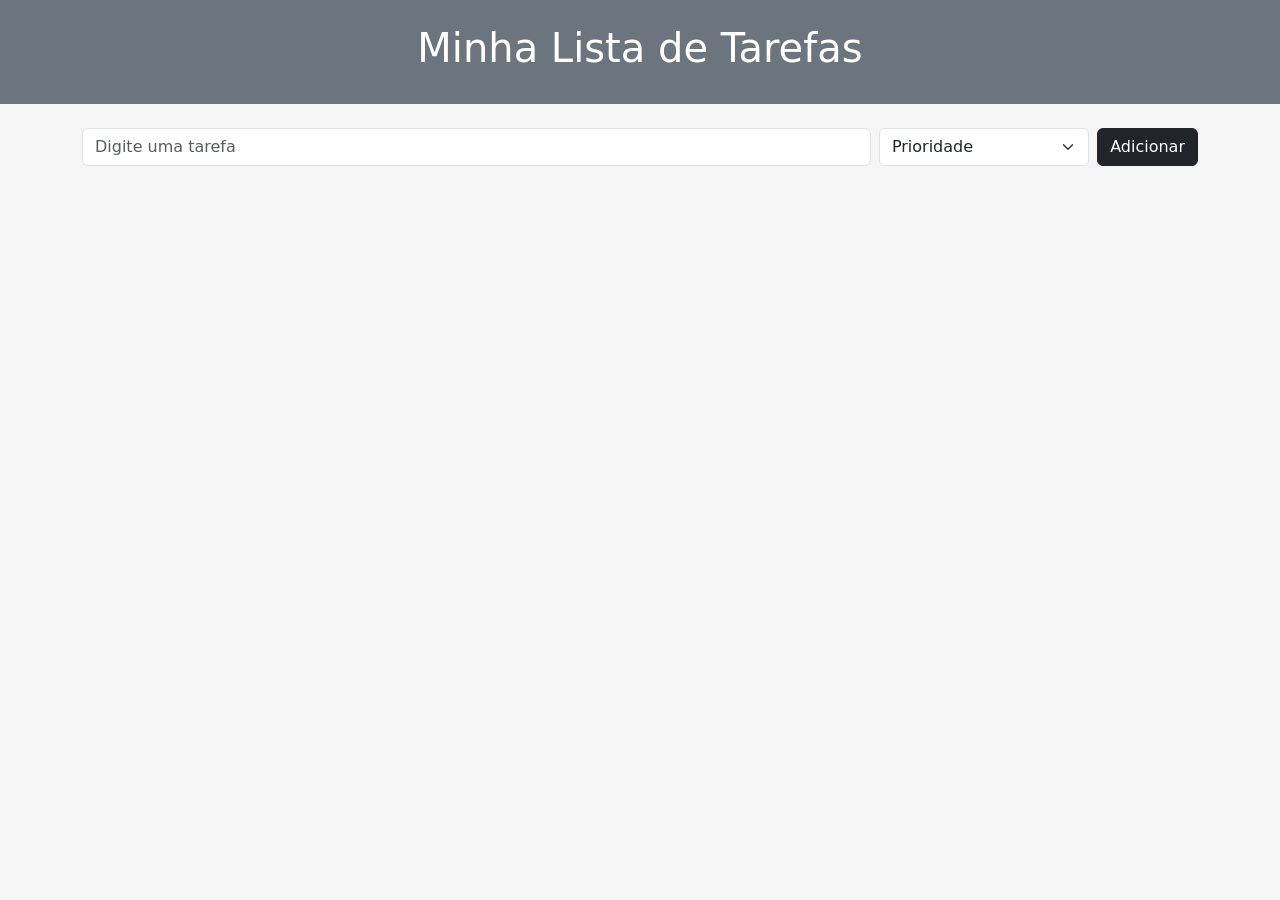
<file: 2Bim. Atividade 1/index.html>
<!DOCTYPE html>
<html lang="eng">
<head>
    <meta charset="UTF-8">
    <meta name="viewport" content="width=device-width, initial-scale=1.0">

    <title>atividade 2 bim </title>

    <link href="https://cdn.jsdelivr.net/npm/bootstrap@5.3.3/dist/css/bootstrap.min.css" rel="stylesheet">

    <style>

        body{
            background-color: #f5f5f5;
        }

        .alta{
            background-color: #c8dfc8;
            border: 2px solid #88b188;
        }

        .media{
            background-color: #efe3b0;
            border: 2px solid #cdbb73;
        }

        .baixa{
            background-color: #e7b8b8;
            border: 2px solid #c97b7b;
        }

    </style>
</head>

<body>

    <header class="bg-secondary text-white text-center p-4 mb-4">
        <h1>Minha Lista de Tarefas</h1>
    </header>

    <main class="container">

        <div class="d-flex gap-2 mb-4">

            <input
                type="text"
                id="tarefa"
                class="form-control"
                placeholder="Digite uma tarefa"
            >

            <select id="prioridade" class="form-select w-25">

                <option hidden selected>Prioridade</option>

                <option>Alta</option>
                <option>Média</option>
                <option>Baixa</option>

            </select>

            <button onclick="adicionar()" class="btn btn-dark">
                Adicionar
            </button>

        </div>

        <div id="lista" class="d-flex flex-wrap gap-3"></div>

    </main>

    <script>

        function adicionar(){

            let tarefa = document.getElementById("tarefa").value;
            let prioridade = document.getElementById("prioridade").value;

            if(prioridade == "Prioridade" // prioridade == ""){

                alert("Escolha uma prioridade!");

                return;

            }

            let card = document.createElement("div");

            card.className = "p-3 rounded shadow-sm";

            let texto = document.createElement("p");

            texto.innerText =
            "Tarefa: " + tarefa +
            " | Prioridade: " + prioridade;

            if(prioridade == "Alta"){

                card.classList.add("alta");

            }

            else if(prioridade == "Média"){

                card.classList.add("media");

            }

            else{

                card.classList.add("baixa");

            }

            card.appendChild(texto);

            document.getElementById("lista").appendChild(card);

            document.getElementById("tarefa").value = "";
            document.getElementById("prioridade").selectedIndex = 0;

        }

    </script>

</body>
</html>
</file>
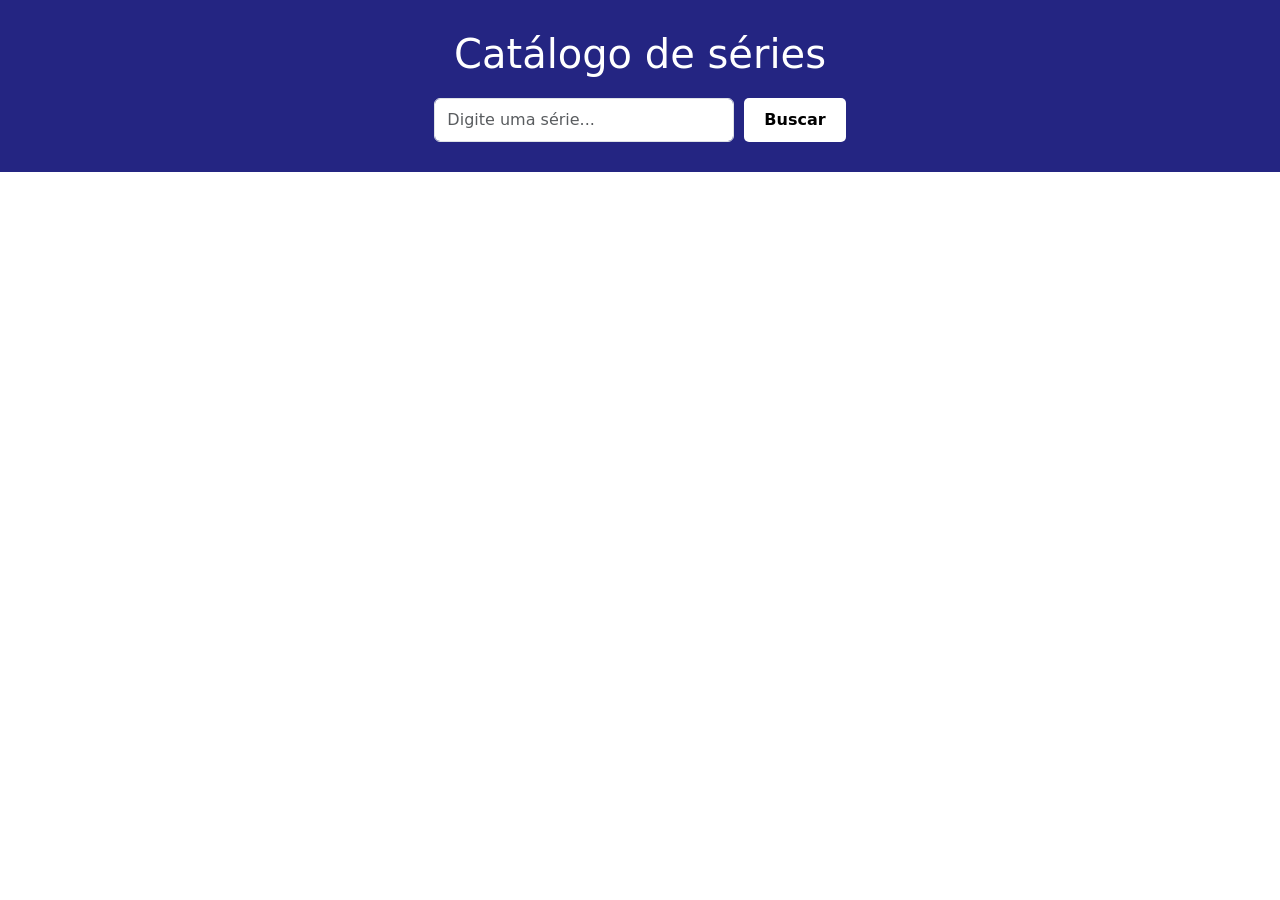
<file: 2Bim. Atividade 2/index.html>
<!DOCTYPE html>
<html lang="en">
<head>
    <meta charset="UTF-8">
    <meta name="viewport" content="width=device-width, initial-scale=1.0">
    <title>Catálogo de séries</title>

    <link rel="stylesheet" href="style.css">

    <link href="https://cdn.jsdelivr.net/npm/bootstrap@5.3.0/dist/css/bootstrap.min.css" rel="stylesheet">
</head>

<body>

    <header>

        <h1>Catálogo de séries</h1>

        <div class="busca">

            <input 
            type="text" 
            id="inputSerie"
            class="form-control"
            placeholder="Digite uma série..."
            >

            <button onclick="buscar()">
                Buscar
            </button>

        </div>

    </header>

    <p id="mensagem"></p>

    <main id="resultado"></main>

    <script src="script.js"></script>

</body>
</html>
</file>
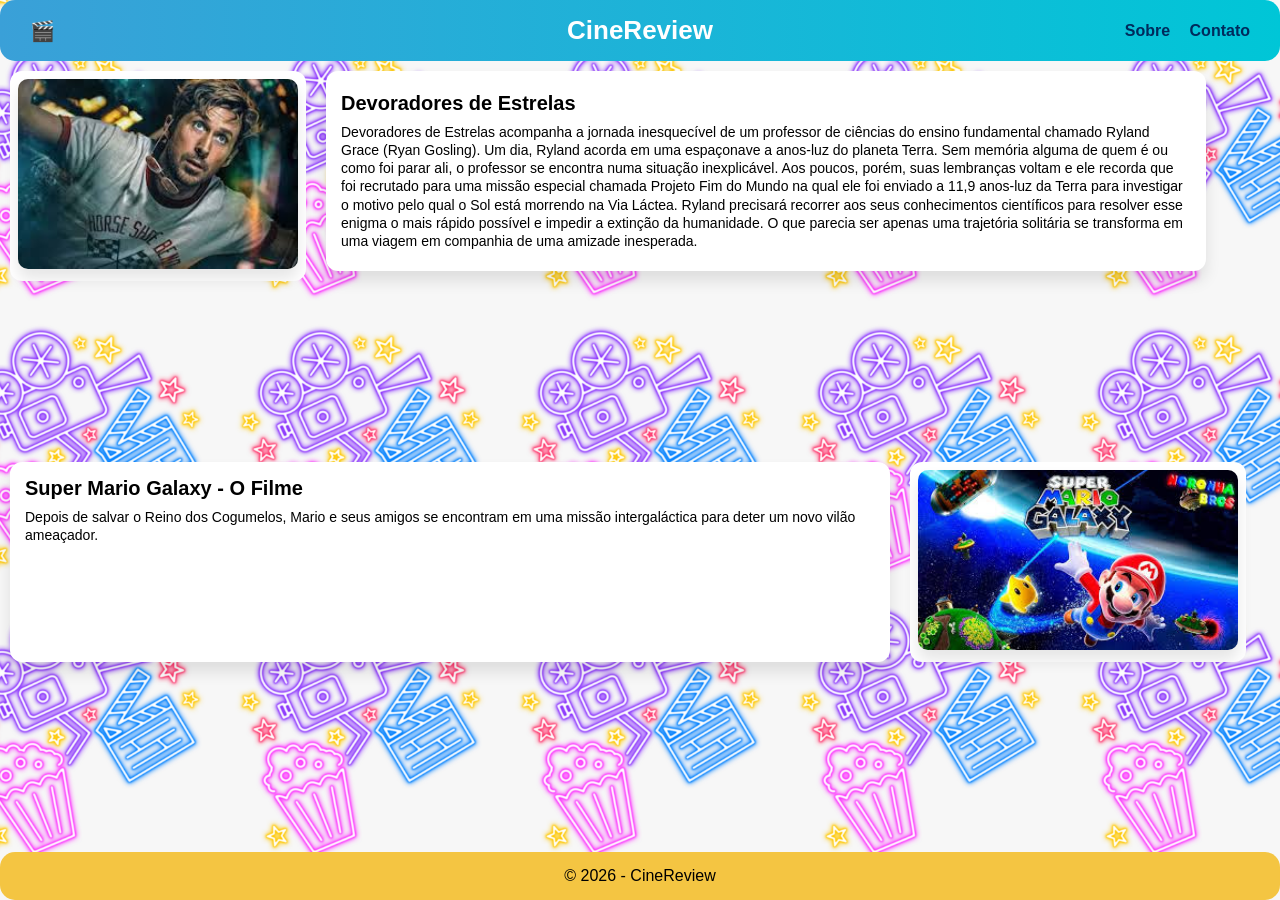
<file: atividade 0804/index.html>
<!DOCTYPE html>
<html lang="pt-br">
<head>
    <meta charset="UTF-8">
    <meta name="viewport" content="width=device-width, initial-scale=1.0">
    <title>Atividade 3 - CineReview</title>
    <link rel="stylesheet" href="style.css">
</head>
<body>

<header class="topo">
    <span class="logo">🎬</span>
    <h1>CineReview</h1>
    <nav>
        <a href="#">Sobre</a>
        <a href="#">Contato</a>
    </nav>
</header>

<main>

    <section class="card">
        <div class="box-img">
            <img src="img/devoradores.jpeg">
        </div>

        <div class="box-texto">
            <h2>Devoradores de Estrelas</h2>
            <p>
                Devoradores de Estrelas acompanha a jornada inesquecível de um professor de ciências do ensino fundamental chamado Ryland Grace (Ryan Gosling). Um dia, Ryland acorda em uma espaçonave a anos-luz do planeta Terra. Sem memória alguma de quem é ou como foi parar ali, o professor se encontra numa situação inexplicável. Aos poucos, porém, suas lembranças voltam e ele recorda que foi recrutado para uma missão especial chamada Projeto Fim do Mundo na qual ele foi enviado a 11,9 anos-luz da Terra para investigar o motivo pelo qual o Sol está morrendo na Via Láctea. Ryland precisará recorrer aos seus conhecimentos científicos para resolver esse enigma o mais rápido possível e impedir a extinção da humanidade. O que parecia ser apenas uma trajetória solitária se transforma em uma viagem em companhia de uma amizade inesperada.
            </p>
        </div>
    </section>

    <section class="card mario">
        <div class="box-texto">
            <h2>Super Mario Galaxy - O Filme</h2>
            <p>
                Depois de salvar o Reino dos Cogumelos, Mario e seus amigos se encontram em uma missão intergaláctica para deter um novo vilão ameaçador.
            </p>
        </div>

        <div class="box-img">
            <img src="img/mario.jpeg">
        </div>
    </section>

</main>

<footer>
    © 2026 - CineReview
</footer>

</body>
</html>
</file>
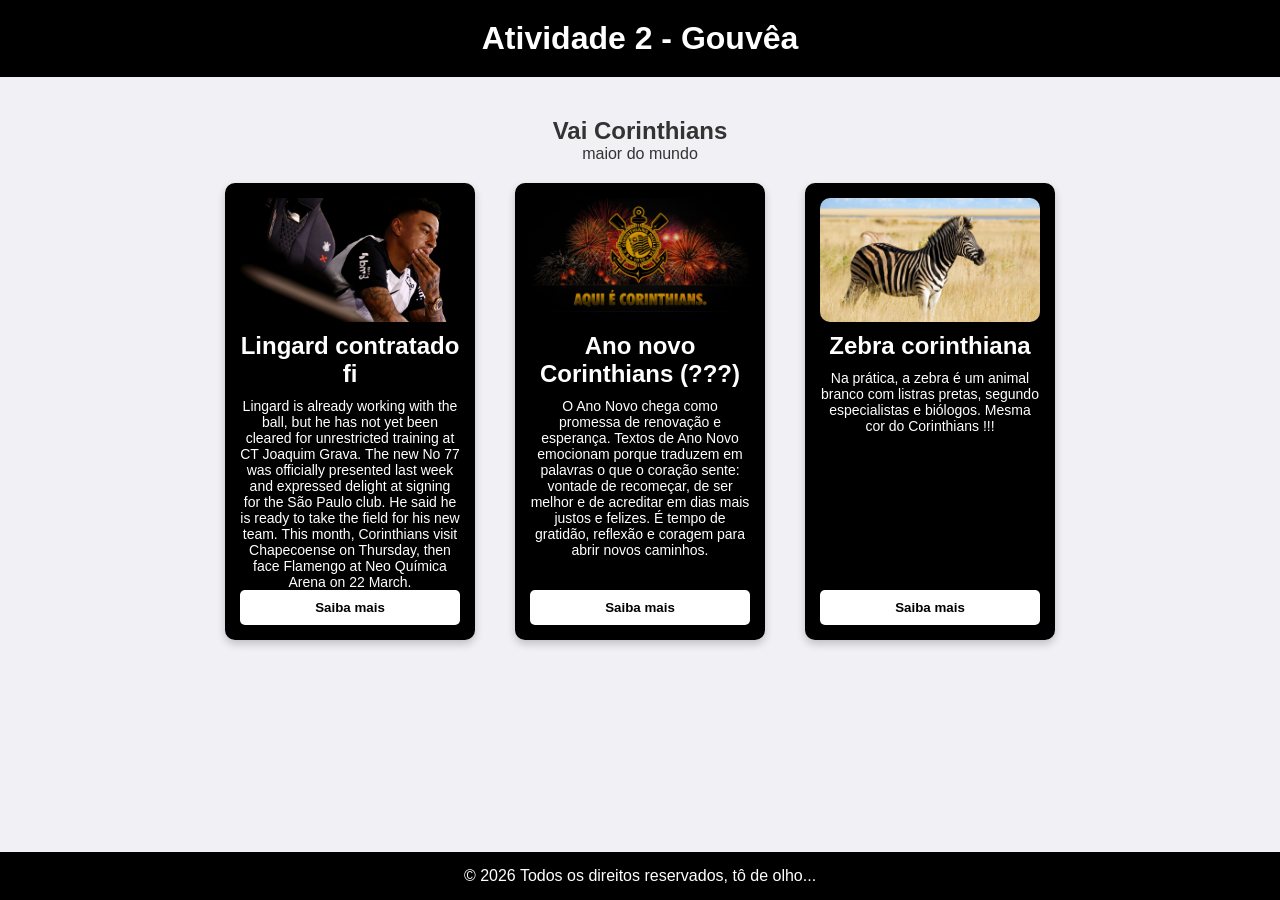
<file: atividade 2/index.html>
<!DOCTYPE html>
<html lang="pt-BR">
<head>
  <meta charset="UTF-8" />
  <meta name="viewport" content="width=device-width, initial-scale=1.0" />
  <title>Corinthians FlexSite</title>
  <link rel="stylesheet" href="style.css" />
</head>

<body>

  <header class="header">
    <h1>Atividade 2 - Gouvêa </h1>
  </header>

  <main class="main">

    <section class="intro">
      <h2>Vai Corinthians</h2>
      <p>maior do mundo</p>
    </section>

    <section class="cards">

      <div class="card">
        <img src="imagens/foto1.jpeg">
        <h2>Lingard contratado fi </h2>
        <p>Lingard is already working with the ball, but he has not yet been cleared for unrestricted training at CT Joaquim Grava.
The new No 77 was officially presented last week and expressed delight at signing for the São Paulo club. He said he is ready to take the field for his new team.
This month, Corinthians visit Chapecoense on Thursday, then face Flamengo at Neo Química Arena on 22 March.</p>
        <button>Saiba mais</button>
      </div>

      <div class="card">
        <img src="imagens/foto2.jpeg">
        <h2>Ano novo Corinthians (???)</h2>
        <p>O Ano Novo chega como promessa de renovação e esperança. Textos de Ano Novo emocionam porque traduzem em palavras o que o coração sente: vontade de recomeçar, de ser melhor e de acreditar em dias mais justos e felizes. É tempo de gratidão, reflexão e coragem para abrir novos caminhos. </p>
        <button>Saiba mais</button>
      </div>

      <div class="card">
        <img src="imagens/foto3.jpeg">
        <h2>Zebra corinthiana</h2>
        <p>Na prática, a zebra é um animal branco com listras pretas, segundo especialistas e biólogos. Mesma cor do Corinthians !!!</p>
        <button>Saiba mais</button>
      </div>

    </section>

  </main>

  <footer class="footer">
    <p>&copy; 2026 Todos os direitos reservados, tô de olho...</p>
  </footer>

</body>
</html>
</file>
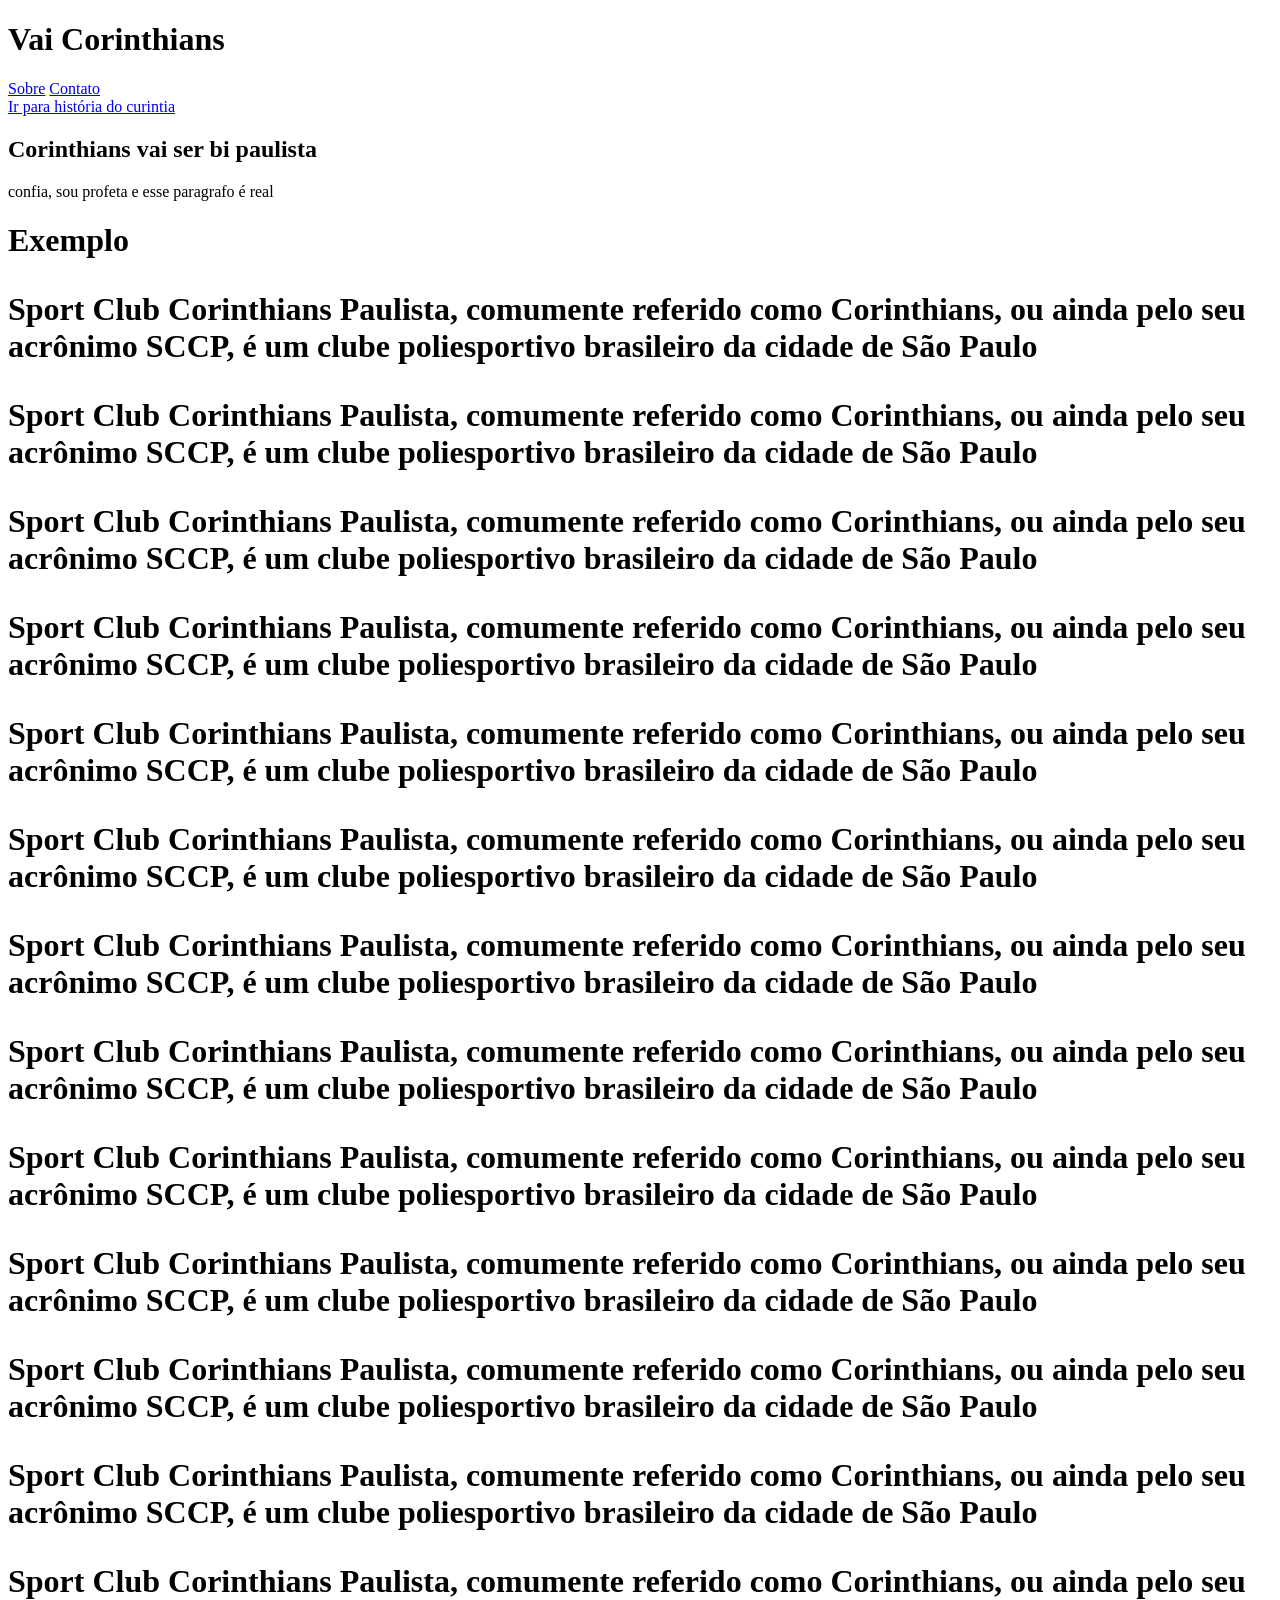
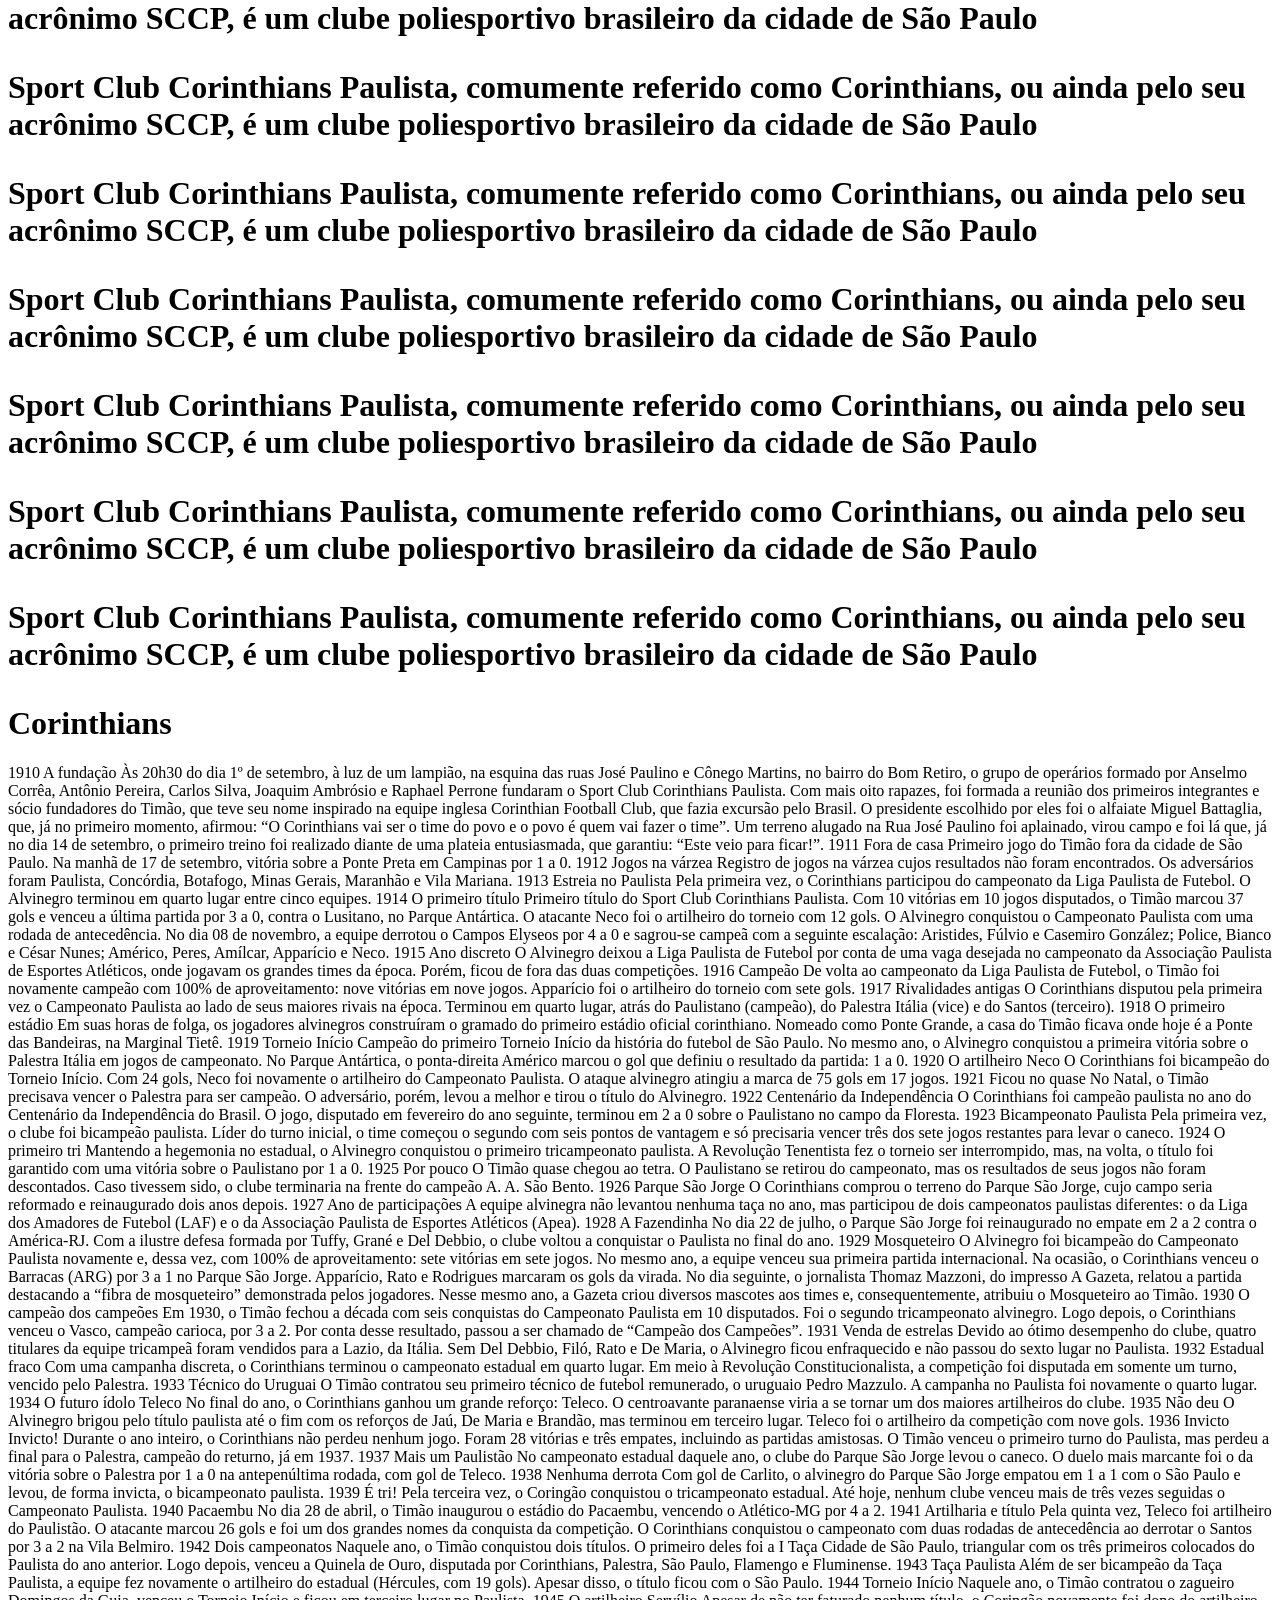
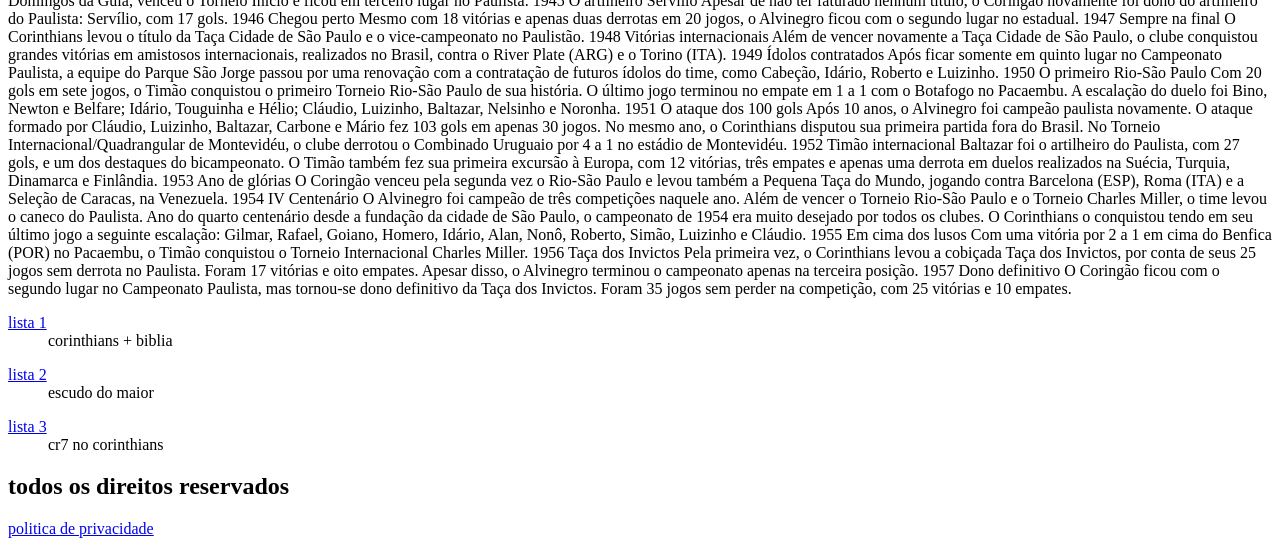
<file: web/atividade2/index.html>
<!DOCTYPE html>
<html lang="pt-br">
<head>
    <meta charset="UTF-8">
    <meta name="viewport" content="width=device-width, initial-scale=1.0">
    <title>A</title>

</head>
<body>
  <header>
    <h1>Vai Corinthians</h1>
    <nav>
        <a href='https://pt.wikipedia.org/wiki/Sport_Club_Corinthians_Paulista'>Sobre</a> 
        <a href='https://www.meutimao.com.br/'>Contato</a> 
    </nav>
        <a href="#sccp">Ir para história do curintia</a>

    <article>
    <h1>Corinthians vai ser bi paulista</h1>
    <p>confia, sou profeta e esse paragrafo é real </p>
    </article>


    <h1>Exemplo<h1>

    <p>Sport Club Corinthians Paulista, comumente referido como Corinthians, ou ainda pelo seu acrônimo SCCP, é um clube poliesportivo brasileiro da cidade de São Paulo</p>
    <p>Sport Club Corinthians Paulista, comumente referido como Corinthians, ou ainda pelo seu acrônimo SCCP, é um clube poliesportivo brasileiro da cidade de São Paulo</p>
    <p>Sport Club Corinthians Paulista, comumente referido como Corinthians, ou ainda pelo seu acrônimo SCCP, é um clube poliesportivo brasileiro da cidade de São Paulo</p>
    <p>Sport Club Corinthians Paulista, comumente referido como Corinthians, ou ainda pelo seu acrônimo SCCP, é um clube poliesportivo brasileiro da cidade de São Paulo</p>
    <p>Sport Club Corinthians Paulista, comumente referido como Corinthians, ou ainda pelo seu acrônimo SCCP, é um clube poliesportivo brasileiro da cidade de São Paulo</p>
    <p>Sport Club Corinthians Paulista, comumente referido como Corinthians, ou ainda pelo seu acrônimo SCCP, é um clube poliesportivo brasileiro da cidade de São Paulo</p>
    <p>Sport Club Corinthians Paulista, comumente referido como Corinthians, ou ainda pelo seu acrônimo SCCP, é um clube poliesportivo brasileiro da cidade de São Paulo</p>
    <p>Sport Club Corinthians Paulista, comumente referido como Corinthians, ou ainda pelo seu acrônimo SCCP, é um clube poliesportivo brasileiro da cidade de São Paulo</p>
    <p>Sport Club Corinthians Paulista, comumente referido como Corinthians, ou ainda pelo seu acrônimo SCCP, é um clube poliesportivo brasileiro da cidade de São Paulo</p>
    <p>Sport Club Corinthians Paulista, comumente referido como Corinthians, ou ainda pelo seu acrônimo SCCP, é um clube poliesportivo brasileiro da cidade de São Paulo</p>
    <p>Sport Club Corinthians Paulista, comumente referido como Corinthians, ou ainda pelo seu acrônimo SCCP, é um clube poliesportivo brasileiro da cidade de São Paulo</p>
    <p>Sport Club Corinthians Paulista, comumente referido como Corinthians, ou ainda pelo seu acrônimo SCCP, é um clube poliesportivo brasileiro da cidade de São Paulo</p>
    <p>Sport Club Corinthians Paulista, comumente referido como Corinthians, ou ainda pelo seu acrônimo SCCP, é um clube poliesportivo brasileiro da cidade de São Paulo</p>
    <p>Sport Club Corinthians Paulista, comumente referido como Corinthians, ou ainda pelo seu acrônimo SCCP, é um clube poliesportivo brasileiro da cidade de São Paulo</p>
    <p>Sport Club Corinthians Paulista, comumente referido como Corinthians, ou ainda pelo seu acrônimo SCCP, é um clube poliesportivo brasileiro da cidade de São Paulo</p>
    <p>Sport Club Corinthians Paulista, comumente referido como Corinthians, ou ainda pelo seu acrônimo SCCP, é um clube poliesportivo brasileiro da cidade de São Paulo</p>
    <p>Sport Club Corinthians Paulista, comumente referido como Corinthians, ou ainda pelo seu acrônimo SCCP, é um clube poliesportivo brasileiro da cidade de São Paulo</p>
    <p>Sport Club Corinthians Paulista, comumente referido como Corinthians, ou ainda pelo seu acrônimo SCCP, é um clube poliesportivo brasileiro da cidade de São Paulo</p>
    <p>Sport Club Corinthians Paulista, comumente referido como Corinthians, ou ainda pelo seu acrônimo SCCP, é um clube poliesportivo brasileiro da cidade de São Paulo</p>

    <h1 id ='sccp'>Corinthians</h1>
    <P>1910 A fundação
Às 20h30 do dia 1º de setembro, à luz de um lampião, na esquina das ruas José Paulino e Cônego Martins, no bairro do Bom Retiro, o grupo de operários formado por Anselmo Corrêa, Antônio Pereira, Carlos Silva, Joaquim Ambrósio e Raphael Perrone fundaram o Sport Club Corinthians Paulista. Com mais oito rapazes, foi formada a reunião dos primeiros integrantes e sócio fundadores do Timão, que teve seu nome inspirado na equipe inglesa Corinthian Football Club, que fazia excursão pelo Brasil. O presidente escolhido por eles foi o alfaiate Miguel Battaglia, que, já no primeiro momento, afirmou: “O Corinthians vai ser o time do povo e o povo é quem vai fazer o time”. Um terreno alugado na Rua José Paulino foi aplainado, virou campo e foi lá que, já no dia 14 de setembro, o primeiro treino foi realizado diante de uma plateia entusiasmada, que garantiu: “Este veio para ficar!”.

1911 Fora de casa
Primeiro jogo do Timão fora da cidade de São Paulo. Na manhã de 17 de setembro, vitória sobre a Ponte Preta em Campinas por 1 a 0.

1912 Jogos na várzea
Registro de jogos na várzea cujos resultados não foram encontrados. Os adversários foram Paulista, Concórdia, Botafogo, Minas Gerais, Maranhão e Vila Mariana.

1913 Estreia no Paulista
Pela primeira vez, o Corinthians participou do campeonato da Liga Paulista de Futebol. O Alvinegro terminou em quarto lugar entre cinco equipes.

1914 O primeiro título
Primeiro título do Sport Club Corinthians Paulista. Com 10 vitórias em 10 jogos disputados, o Timão marcou 37 gols e venceu a última partida por 3 a 0, contra o Lusitano, no Parque Antártica. O atacante Neco foi o artilheiro do torneio com 12 gols. O Alvinegro conquistou o Campeonato Paulista com uma rodada de antecedência. No dia 08 de novembro, a equipe derrotou o Campos Elyseos por 4 a 0 e sagrou-se campeã com a seguinte escalação: Aristides, Fúlvio e Casemiro González; Police, Bianco e César Nunes; Américo, Peres, Amílcar, Apparício e Neco.

1915 Ano discreto
O Alvinegro deixou a Liga Paulista de Futebol por conta de uma vaga desejada no campeonato da Associação Paulista de Esportes Atléticos, onde jogavam os grandes times da época. Porém, ficou de fora das duas competições.

1916 Campeão
De volta ao campeonato da Liga Paulista de Futebol, o Timão foi novamente campeão com 100% de aproveitamento: nove vitórias em nove jogos. Apparício foi o artilheiro do torneio com sete gols.

1917 Rivalidades antigas
O Corinthians disputou pela primeira vez o Campeonato Paulista ao lado de seus maiores rivais na época. Terminou em quarto lugar, atrás do Paulistano (campeão), do Palestra Itália (vice) e do Santos (terceiro).

1918 O primeiro estádio
Em suas horas de folga, os jogadores alvinegros construíram o gramado do primeiro estádio oficial corinthiano. Nomeado como Ponte Grande, a casa do Timão ficava onde hoje é a Ponte das Bandeiras, na Marginal Tietê.

1919 Torneio Início
Campeão do primeiro Torneio Início da história do futebol de São Paulo. No mesmo ano, o Alvinegro conquistou a primeira vitória sobre o Palestra Itália em jogos de campeonato. No Parque Antártica, o ponta-direita Américo marcou o gol que definiu o resultado da partida: 1 a 0.

1920 O artilheiro Neco
O Corinthians foi bicampeão do Torneio Início. Com 24 gols, Neco foi novamente o artilheiro do Campeonato Paulista. O ataque alvinegro atingiu a marca de 75 gols em 17 jogos.

1921 Ficou no quase
No Natal, o Timão precisava vencer o Palestra para ser campeão. O adversário, porém, levou a melhor e tirou o título do Alvinegro.

1922 Centenário da Independência
O Corinthians foi campeão paulista no ano do Centenário da Independência do Brasil. O jogo, disputado em fevereiro do ano seguinte, terminou em 2 a 0 sobre o Paulistano no campo da Floresta.

1923 Bicampeonato Paulista
Pela primeira vez, o clube foi bicampeão paulista. Líder do turno inicial, o time começou o segundo com seis pontos de vantagem e só precisaria vencer três dos sete jogos restantes para levar o caneco.

1924 O primeiro tri
Mantendo a hegemonia no estadual, o Alvinegro conquistou o primeiro tricampeonato paulista. A Revolução Tenentista fez o torneio ser interrompido, mas, na volta, o título foi garantido com uma vitória sobre o Paulistano por 1 a 0.

1925 Por pouco
O Timão quase chegou ao tetra. O Paulistano se retirou do campeonato, mas os resultados de seus jogos não foram descontados. Caso tivessem sido, o clube terminaria na frente do campeão A. A. São Bento.

1926 Parque São Jorge
O Corinthians comprou o terreno do Parque São Jorge, cujo campo seria reformado e reinaugurado dois anos depois.

1927 Ano de participações
A equipe alvinegra não levantou nenhuma taça no ano, mas participou de dois campeonatos paulistas diferentes: o da Liga dos Amadores de Futebol (LAF) e o da Associação Paulista de Esportes Atléticos (Apea).

1928 A Fazendinha
No dia 22 de julho, o Parque São Jorge foi reinaugurado no empate em 2 a 2 contra o América-RJ. Com a ilustre defesa formada por Tuffy, Grané e Del Debbio, o clube voltou a conquistar o Paulista no final do ano.

1929 Mosqueteiro
O Alvinegro foi bicampeão do Campeonato Paulista novamente e, dessa vez, com 100% de aproveitamento: sete vitórias em sete jogos. No mesmo ano, a equipe venceu sua primeira partida internacional. Na ocasião, o Corinthians venceu o Barracas (ARG) por 3 a 1 no Parque São Jorge. Apparício, Rato e Rodrigues marcaram os gols da virada. No dia seguinte, o jornalista Thomaz Mazzoni, do impresso A Gazeta, relatou a partida destacando a “fibra de mosqueteiro” demonstrada pelos jogadores. Nesse mesmo ano, a Gazeta criou diversos mascotes aos times e, consequentemente, atribuiu o Mosqueteiro ao Timão.

1930 O campeão dos campeões
Em 1930, o Timão fechou a década com seis conquistas do Campeonato Paulista em 10 disputados. Foi o segundo tricampeonato alvinegro. Logo depois, o Corinthians venceu o Vasco, campeão carioca, por 3 a 2. Por conta desse resultado, passou a ser chamado de “Campeão dos Campeões”.

1931 Venda de estrelas
Devido ao ótimo desempenho do clube, quatro titulares da equipe tricampeã foram vendidos para a Lazio, da Itália. Sem Del Debbio, Filó, Rato e De Maria, o Alvinegro ficou enfraquecido e não passou do sexto lugar no Paulista.

1932 Estadual fraco
Com uma campanha discreta, o Corinthians terminou o campeonato estadual em quarto lugar. Em meio à Revolução Constitucionalista, a competição foi disputada em somente um turno, vencido pelo Palestra.

1933 Técnico do Uruguai
O Timão contratou seu primeiro técnico de futebol remunerado, o uruguaio Pedro Mazzulo. A campanha no Paulista foi novamente o quarto lugar.

1934 O futuro ídolo Teleco
No final do ano, o Corinthians ganhou um grande reforço: Teleco. O centroavante paranaense viria a se tornar um dos maiores artilheiros do clube.

1935 Não deu
O Alvinegro brigou pelo título paulista até o fim com os reforços de Jaú, De Maria e Brandão, mas terminou em terceiro lugar. Teleco foi o artilheiro da competição com nove gols.

1936 Invicto
Invicto! Durante o ano inteiro, o Corinthians não perdeu nenhum jogo. Foram 28 vitórias e três empates, incluindo as partidas amistosas. O Timão venceu o primeiro turno do Paulista, mas perdeu a final para o Palestra, campeão do returno, já em 1937.

1937 Mais um Paulistão
No campeonato estadual daquele ano, o clube do Parque São Jorge levou o caneco. O duelo mais marcante foi o da vitória sobre o Palestra por 1 a 0 na antepenúltima rodada, com gol de Teleco.

1938 Nenhuma derrota
Com gol de Carlito, o alvinegro do Parque São Jorge empatou em 1 a 1 com o São Paulo e levou, de forma invicta, o bicampeonato paulista.

1939 É tri!
Pela terceira vez, o Coringão conquistou o tricampeonato estadual. Até hoje, nenhum clube venceu mais de três vezes seguidas o Campeonato Paulista.

1940 Pacaembu
No dia 28 de abril, o Timão inaugurou o estádio do Pacaembu, vencendo o Atlético-MG por 4 a 2.

1941 Artilharia e título
Pela quinta vez, Teleco foi artilheiro do Paulistão. O atacante marcou 26 gols e foi um dos grandes nomes da conquista da competição. O Corinthians conquistou o campeonato com duas rodadas de antecedência ao derrotar o Santos por 3 a 2 na Vila Belmiro.

1942 Dois campeonatos
Naquele ano, o Timão conquistou dois títulos. O primeiro deles foi a I Taça Cidade de São Paulo, triangular com os três primeiros colocados do Paulista do ano anterior. Logo depois, venceu a Quinela de Ouro, disputada por Corinthians, Palestra, São Paulo, Flamengo e Fluminense.

1943 Taça Paulista
Além de ser bicampeão da Taça Paulista, a equipe fez novamente o artilheiro do estadual (Hércules, com 19 gols). Apesar disso, o título ficou com o São Paulo.

1944 Torneio Início
Naquele ano, o Timão contratou o zagueiro Domingos da Guia, venceu o Torneio Início e ficou em terceiro lugar no Paulista.

1945 O artilheiro Servílio
Apesar de não ter faturado nenhum título, o Coringão novamente foi dono do artilheiro do Paulista: Servílio, com 17 gols.

1946 Chegou perto
Mesmo com 18 vitórias e apenas duas derrotas em 20 jogos, o Alvinegro ficou com o segundo lugar no estadual.

1947 Sempre na final
O Corinthians levou o título da Taça Cidade de São Paulo e o vice-campeonato no Paulistão.

1948 Vitórias internacionais
Além de vencer novamente a Taça Cidade de São Paulo, o clube conquistou grandes vitórias em amistosos internacionais, realizados no Brasil, contra o River Plate (ARG) e o Torino (ITA).

1949 Ídolos contratados
Após ficar somente em quinto lugar no Campeonato Paulista, a equipe do Parque São Jorge passou por uma renovação com a contratação de futuros ídolos do time, como Cabeção, Idário, Roberto e Luizinho.

1950 O primeiro Rio-São Paulo
Com 20 gols em sete jogos, o Timão conquistou o primeiro Torneio Rio-São Paulo de sua história. O último jogo terminou no empate em 1 a 1 com o Botafogo no Pacaembu. A escalação do duelo foi Bino, Newton e Belfare; Idário, Touguinha e Hélio; Cláudio, Luizinho, Baltazar, Nelsinho e Noronha.

1951 O ataque dos 100 gols
Após 10 anos, o Alvinegro foi campeão paulista novamente. O ataque formado por Cláudio, Luizinho, Baltazar, Carbone e Mário fez 103 gols em apenas 30 jogos. No mesmo ano, o Corinthians disputou sua primeira partida fora do Brasil. No Torneio Internacional/Quadrangular de Montevidéu, o clube derrotou o Combinado Uruguaio por 4 a 1 no estádio de Montevidéu.

1952 Timão internacional
Baltazar foi o artilheiro do Paulista, com 27 gols, e um dos destaques do bicampeonato. O Timão também fez sua primeira excursão à Europa, com 12 vitórias, três empates e apenas uma derrota em duelos realizados na Suécia, Turquia, Dinamarca e Finlândia.

1953 Ano de glórias
O Coringão venceu pela segunda vez o Rio-São Paulo e levou também a Pequena Taça do Mundo, jogando contra Barcelona (ESP), Roma (ITA) e a Seleção de Caracas, na Venezuela.

1954 IV Centenário
O Alvinegro foi campeão de três competições naquele ano. Além de vencer o Torneio Rio-São Paulo e o Torneio Charles Miller, o time levou o caneco do Paulista. Ano do quarto centenário desde a fundação da cidade de São Paulo, o campeonato de 1954 era muito desejado por todos os clubes. O Corinthians o conquistou tendo em seu último jogo a seguinte escalação: Gilmar, Rafael, Goiano, Homero, Idário, Alan, Nonô, Roberto, Simão, Luizinho e Cláudio.

1955 Em cima dos lusos
Com uma vitória por 2 a 1 em cima do Benfica (POR) no Pacaembu, o Timão conquistou o Torneio Internacional Charles Miller.

1956 Taça dos Invictos
Pela primeira vez, o Corinthians levou a cobiçada Taça dos Invictos, por conta de seus 25 jogos sem derrota no Paulista. Foram 17 vitórias e oito empates. Apesar disso, o Alvinegro terminou o campeonato apenas na terceira posição.

1957 Dono definitivo
O Coringão ficou com o segundo lugar no Campeonato Paulista, mas tornou-se dono definitivo da Taça dos Invictos. Foram 35 jogos sem perder na competição, com 25 vitórias e 10 empates.</P>
  </header>
    

  <dl> <!-- Definition List --> 
    <dt><a href="page.html">lista 1</a></dt> <!-- Definition Term --> 
    <dd>corinthians + biblia</dd>     
    <!-- Definition Description --> 
    </dl>

  <dl> <!-- Definition List --> 
    <dt><a href="page2.html">lista 2</a></dt> <!-- Definition Term --> 
    <dd>escudo do maior</dd>     
    <!-- Definition Description --> 
    </dl>

  <dl> <!-- Definition List --> 
    <dt><a href="page3.html">lista 3</a></dt> <!-- Definition Term --> 
    <dd>cr7 no corinthians</dd>     
    <!-- Definition Description --> 
    </dl>

    <footer>
    <h2>todos os direitos reservados</h2>
    <a href='https://politicaprivacidade.com/'>politica de privacidade</a> 
    
    </footer>


</body>
</html>
</file>
<file: 2Bim. Atividade 2/style.css>
body{
    background-color: #f1f1f1;
    margin: 0;
    font-family: Arial, Helvetica, sans-serif;
}

header{
    background-color: #242582;
    color: white;
    padding: 30px;
    text-align: center;
}

.busca{
    display: flex;
    justify-content: center;
    gap: 10px;
    margin-top: 20px;
}

.busca input{
    width: 300px;
}

.busca button{
    border: none;
    background-color: #ffffff;
    padding: 10px 20px;
    border-radius: 5px;
    font-weight: bold;
}

#mensagem{
    text-align: center;
    margin-top: 20px;
}

#resultado{
    display: flex;
    flex-wrap: wrap;
    gap: 20px;
    padding: 30px;
    justify-content: center;
}

.cardSerie{
    background-color: white;
    width: 250px;
    border-radius: 10px;
    overflow: hidden;
    box-shadow: 0px 2px 10px rgba(0,0,0,0.2);
}

.cardSerie img{
    width: 100%;
    height: 350px;
    object-fit: cover;
}

.info{
    padding: 15px;
}

.info h2{
    font-size: 22px;
}

.info p{
    margin: 5px 0;
}
</file>
<file: atividade 0804/style.css>
* {
    margin: 0;
    padding: 0;
    box-sizing: border-box;
    font-family: Arial, sans-serif;
}

body {
    background: url(img/cinema.jpeg) repeat center;
    background-size: 280px;
    height: 100vh;
    display: flex;
    flex-direction: column;
}

.topo {
    padding: 15px 30px;
    border-radius: 15px;
    background: linear-gradient(to right, #3aa0d8, #00c6d7);
    display: grid;
    grid-template-columns: 1fr auto 1fr;
    align-items: center;
    color: white;
}

.topo h1 {
    text-align: center;
    font-size: 26px;
}

.topo nav {
    justify-self: end;
}

.topo nav a {
    margin-left: 15px;
    text-decoration: none;
    color: #002b5c;
    font-weight: bold;
}

.logo {
    font-size: 20px;
}

main {
    flex: 1;
    display: flex;
    flex-direction: column;
    justify-content: space-evenly;
    padding: 10px;
    gap: 10px;
}

.card {
    flex: 1;
    display: flex;
    align-items: flex-start;
    gap: 20px;
}

.box-img {
    background: white;
    padding: 8px;
    border-radius: 12px;
}

.box-img img {
    width: 280px;
    height: 190px;
    object-fit: cover;
    border-radius: 10px;
    box-shadow: 0 10px 15px rgba(0, 0, 0, 0.1);
}

.box-texto {
    background: #ffffff;
    padding: 15px;
    border-radius: 12px;
    width: 880px;
    height: 200px;
    display: flex;
    flex-direction: column;
    justify-content: center;
    box-shadow: 0 10px 15px rgba(0, 0, 0, 0.1);
}

.mario .box-texto {
    justify-content: flex-start;
}

.mario .box-img img {
    width: 320px;
    height: 180px;
}

.box-texto h2 {
    margin-bottom: 8px;
    font-size: 20px;
}

.box-texto p {
    font-size: 14px;
    line-height: 1.3;
    overflow: hidden;
}

footer {
    padding: 15px;
    border-radius: 15px;
    text-align: center;
    background: #f4c542;
}
</file>
<file: atividade 2/style.css>
* {
  margin: 0;
  padding: 0;
  box-sizing: border-box;
}

body {
  font-family: Arial, sans-serif;
  background-color: #f0f0f5;
  color: #333;
  display: flex;
  flex-direction: column;
  min-height: 100vh;
}


.header {
  background: black;
  color: white;
  padding: 20px;

  display: flex;
  justify-content: center; 
  align-items: center;
}

.main {
  flex: 1;
  display: flex;
  flex-direction: column;
  gap: 20px;
  padding: 40px 20px;
}


.intro {
  text-align: center;
}


.cards {
  display: flex;
  gap: 40px;
  flex-wrap: wrap;
  justify-content: center;
}


.card {
  background-color: black;
  color: white;
  border-radius: 10px;
  padding: 15px;
  width: 250px;
  text-align: center;
  box-shadow: 0 4px 8px rgba(0,0,0,0.2);

  display: flex;
  flex-direction: column;
}


.card img {
  width: 100%;
  border-radius: 10px;
}


.card h2 {
  margin: 10px 0;
}

.card p {
  font-size: 14px;
}

.card button {
  margin-top: auto;
  padding: 10px;
  border: none;
  background-color: white;
  color: black;
  border-radius: 5px;
  cursor: pointer;
  font-weight: bold;
}

.card button:hover {
  background-color: #ccc;
}


.card:hover {
  transform: scale(1.05);
  transition: 0.3s;
}

.footer {
  background-color: black;
  color: white;
  text-align: center;
  padding: 15px;
}
</file>
